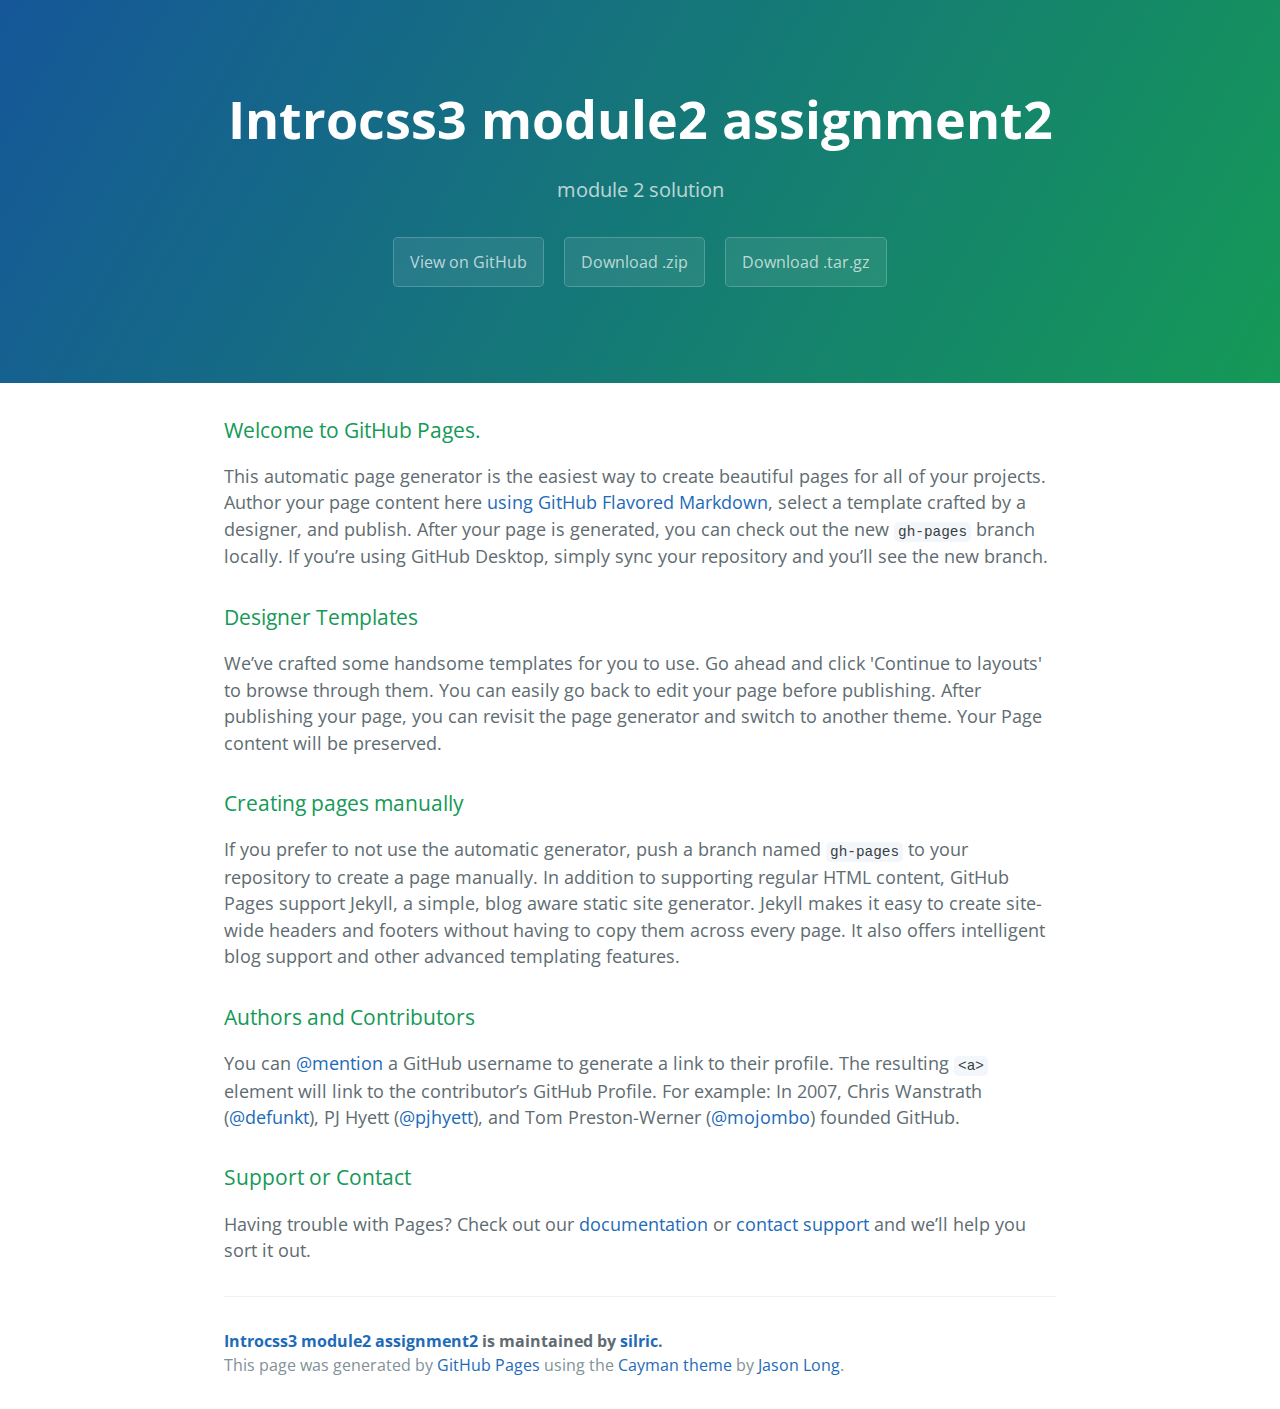
<file: index.html>
<!DOCTYPE html>
<html lang="en-us">
  <head>
    <meta charset="UTF-8">
    <title>Introcss3 module2 assignment2 by silric</title>
    <meta name="viewport" content="width=device-width, initial-scale=1">
    <link rel="stylesheet" type="text/css" href="stylesheets/normalize.css" media="screen">
    <link href='https://fonts.googleapis.com/css?family=Open+Sans:400,700' rel='stylesheet' type='text/css'>
    <link rel="stylesheet" type="text/css" href="stylesheets/stylesheet.css" media="screen">
    <link rel="stylesheet" type="text/css" href="stylesheets/github-light.css" media="screen">
  </head>
  <body>
    <section class="page-header">
      <h1 class="project-name">Introcss3 module2 assignment2</h1>
      <h2 class="project-tagline">module 2 solution</h2>
      <a href="https://github.com/silric/introcss3_module2_assignment2" class="btn">View on GitHub</a>
      <a href="https://github.com/silric/introcss3_module2_assignment2/zipball/master" class="btn">Download .zip</a>
      <a href="https://github.com/silric/introcss3_module2_assignment2/tarball/master" class="btn">Download .tar.gz</a>
    </section>

    <section class="main-content">
      <h3>
<a id="welcome-to-github-pages" class="anchor" href="#welcome-to-github-pages" aria-hidden="true"><span aria-hidden="true" class="octicon octicon-link"></span></a>Welcome to GitHub Pages.</h3>

<p>This automatic page generator is the easiest way to create beautiful pages for all of your projects. Author your page content here <a href="https://guides.github.com/features/mastering-markdown/">using GitHub Flavored Markdown</a>, select a template crafted by a designer, and publish. After your page is generated, you can check out the new <code>gh-pages</code> branch locally. If you’re using GitHub Desktop, simply sync your repository and you’ll see the new branch.</p>

<h3>
<a id="designer-templates" class="anchor" href="#designer-templates" aria-hidden="true"><span aria-hidden="true" class="octicon octicon-link"></span></a>Designer Templates</h3>

<p>We’ve crafted some handsome templates for you to use. Go ahead and click 'Continue to layouts' to browse through them. You can easily go back to edit your page before publishing. After publishing your page, you can revisit the page generator and switch to another theme. Your Page content will be preserved.</p>

<h3>
<a id="creating-pages-manually" class="anchor" href="#creating-pages-manually" aria-hidden="true"><span aria-hidden="true" class="octicon octicon-link"></span></a>Creating pages manually</h3>

<p>If you prefer to not use the automatic generator, push a branch named <code>gh-pages</code> to your repository to create a page manually. In addition to supporting regular HTML content, GitHub Pages support Jekyll, a simple, blog aware static site generator. Jekyll makes it easy to create site-wide headers and footers without having to copy them across every page. It also offers intelligent blog support and other advanced templating features.</p>

<h3>
<a id="authors-and-contributors" class="anchor" href="#authors-and-contributors" aria-hidden="true"><span aria-hidden="true" class="octicon octicon-link"></span></a>Authors and Contributors</h3>

<p>You can <a href="https://help.github.com/articles/basic-writing-and-formatting-syntax/#mentioning-users-and-teams" class="user-mention">@mention</a> a GitHub username to generate a link to their profile. The resulting <code>&lt;a&gt;</code> element will link to the contributor’s GitHub Profile. For example: In 2007, Chris Wanstrath (<a href="https://github.com/defunkt" class="user-mention">@defunkt</a>), PJ Hyett (<a href="https://github.com/pjhyett" class="user-mention">@pjhyett</a>), and Tom Preston-Werner (<a href="https://github.com/mojombo" class="user-mention">@mojombo</a>) founded GitHub.</p>

<h3>
<a id="support-or-contact" class="anchor" href="#support-or-contact" aria-hidden="true"><span aria-hidden="true" class="octicon octicon-link"></span></a>Support or Contact</h3>

<p>Having trouble with Pages? Check out our <a href="https://help.github.com/pages">documentation</a> or <a href="https://github.com/contact">contact support</a> and we’ll help you sort it out.</p>

      <footer class="site-footer">
        <span class="site-footer-owner"><a href="https://github.com/silric/introcss3_module2_assignment2">Introcss3 module2 assignment2</a> is maintained by <a href="https://github.com/silric">silric</a>.</span>

        <span class="site-footer-credits">This page was generated by <a href="https://pages.github.com">GitHub Pages</a> using the <a href="https://github.com/jasonlong/cayman-theme">Cayman theme</a> by <a href="https://twitter.com/jasonlong">Jason Long</a>.</span>
      </footer>

    </section>

  
  </body>
</html>
</file>
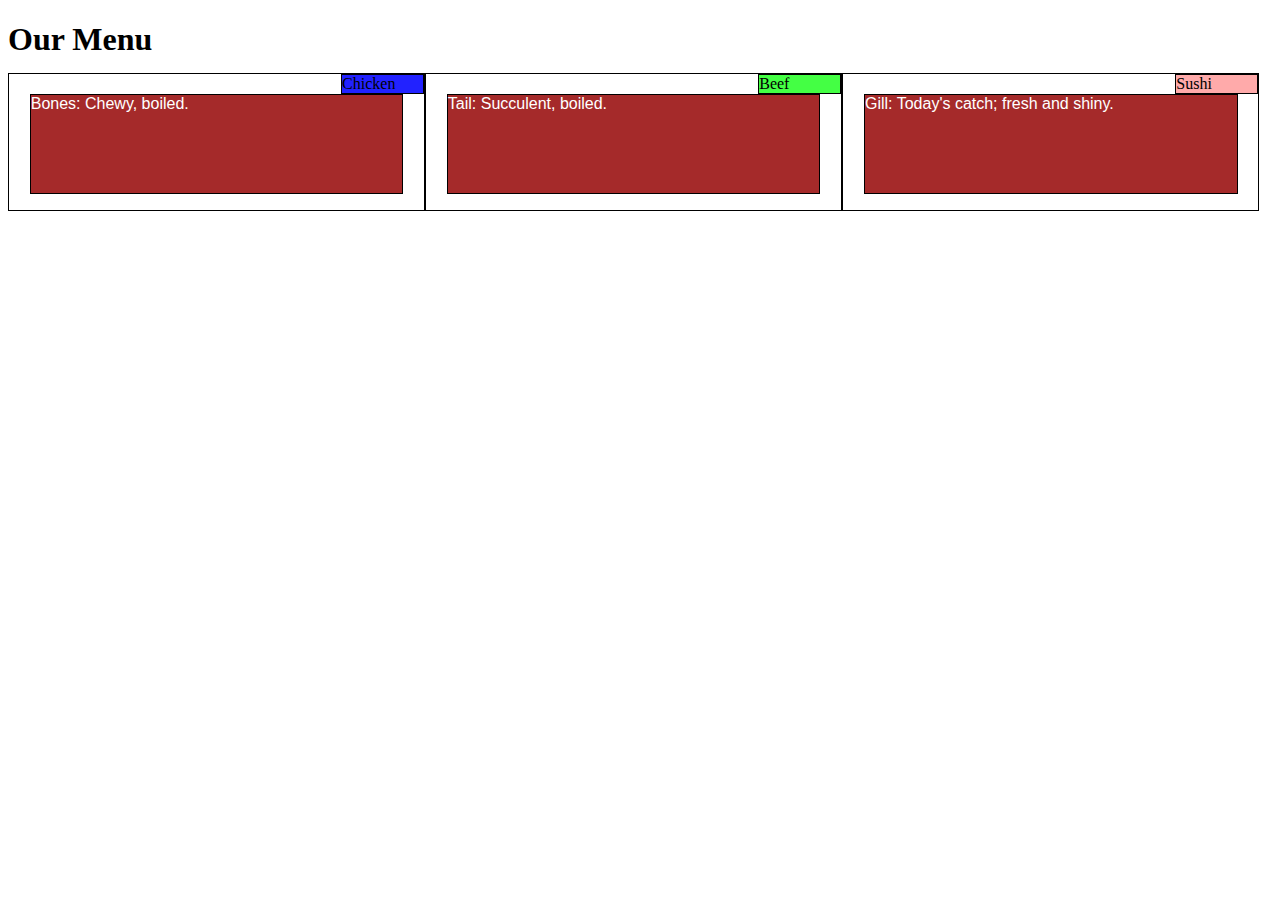
<file: my_module2_solution/index.html>
<!DOCTYPE html>
<html>
<head>
<meta charset="utf-8">
<meta name="viewport" content="width=device-width, initial-scale=1">
<title>Responsive Layout</title>
<link rel="stylesheet" href="css/styles.css">
</head>
<body>
<h1>Our Menu</h1>

  <div class="col-lg-4 col-md-6  col-sd-12">
    <article id="sectiontitle1">Chicken</article>
    <p>Bones: Chewy, boiled.</p>
  </div>
  <div class="col-lg-4 col-md-6  col-sd-12">
    <article id="sectiontitle2">Beef</article>
    <p>Tail: Succulent, boiled.</p>
  </div>
  <div class="col-lg-4 col-md-12 col-sd-12">
    <article id="sectiontitle3">Sushi</article>
    <p>Gill: Today's catch; fresh and shiny.</p>
  </div>

</body>
</html>
</file>
<file: stylesheets/stylesheet.css>
* {
  box-sizing: border-box; }

body {
  padding: 0;
  margin: 0;
  font-family: "Open Sans", "Helvetica Neue", Helvetica, Arial, sans-serif;
  font-size: 16px;
  line-height: 1.5;
  color: #606c71; }

a {
  color: #1e6bb8;
  text-decoration: none; }
  a:hover {
    text-decoration: underline; }

.btn {
  display: inline-block;
  margin-bottom: 1rem;
  color: rgba(255, 255, 255, 0.7);
  background-color: rgba(255, 255, 255, 0.08);
  border-color: rgba(255, 255, 255, 0.2);
  border-style: solid;
  border-width: 1px;
  border-radius: 0.3rem;
  transition: color 0.2s, background-color 0.2s, border-color 0.2s; }
  .btn + .btn {
    margin-left: 1rem; }

.btn:hover {
  color: rgba(255, 255, 255, 0.8);
  text-decoration: none;
  background-color: rgba(255, 255, 255, 0.2);
  border-color: rgba(255, 255, 255, 0.3); }

@media screen and (min-width: 64em) {
  .btn {
    padding: 0.75rem 1rem; } }

@media screen and (min-width: 42em) and (max-width: 64em) {
  .btn {
    padding: 0.6rem 0.9rem;
    font-size: 0.9rem; } }

@media screen and (max-width: 42em) {
  .btn {
    display: block;
    width: 100%;
    padding: 0.75rem;
    font-size: 0.9rem; }
    .btn + .btn {
      margin-top: 1rem;
      margin-left: 0; } }

.page-header {
  color: #fff;
  text-align: center;
  background-color: #159957;
  background-image: linear-gradient(120deg, #155799, #159957); }

@media screen and (min-width: 64em) {
  .page-header {
    padding: 5rem 6rem; } }

@media screen and (min-width: 42em) and (max-width: 64em) {
  .page-header {
    padding: 3rem 4rem; } }

@media screen and (max-width: 42em) {
  .page-header {
    padding: 2rem 1rem; } }

.project-name {
  margin-top: 0;
  margin-bottom: 0.1rem; }

@media screen and (min-width: 64em) {
  .project-name {
    font-size: 3.25rem; } }

@media screen and (min-width: 42em) and (max-width: 64em) {
  .project-name {
    font-size: 2.25rem; } }

@media screen and (max-width: 42em) {
  .project-name {
    font-size: 1.75rem; } }

.project-tagline {
  margin-bottom: 2rem;
  font-weight: normal;
  opacity: 0.7; }

@media screen and (min-width: 64em) {
  .project-tagline {
    font-size: 1.25rem; } }

@media screen and (min-width: 42em) and (max-width: 64em) {
  .project-tagline {
    font-size: 1.15rem; } }

@media screen and (max-width: 42em) {
  .project-tagline {
    font-size: 1rem; } }

.main-content :first-child {
  margin-top: 0; }
.main-content img {
  max-width: 100%; }
.main-content h1, .main-content h2, .main-content h3, .main-content h4, .main-content h5, .main-content h6 {
  margin-top: 2rem;
  margin-bottom: 1rem;
  font-weight: normal;
  color: #159957; }
.main-content p {
  margin-bottom: 1em; }
.main-content code {
  padding: 2px 4px;
  font-family: Consolas, "Liberation Mono", Menlo, Courier, monospace;
  font-size: 0.9rem;
  color: #383e41;
  background-color: #f3f6fa;
  border-radius: 0.3rem; }
.main-content pre {
  padding: 0.8rem;
  margin-top: 0;
  margin-bottom: 1rem;
  font: 1rem Consolas, "Liberation Mono", Menlo, Courier, monospace;
  color: #567482;
  word-wrap: normal;
  background-color: #f3f6fa;
  border: solid 1px #dce6f0;
  border-radius: 0.3rem; }
  .main-content pre > code {
    padding: 0;
    margin: 0;
    font-size: 0.9rem;
    color: #567482;
    word-break: normal;
    white-space: pre;
    background: transparent;
    border: 0; }
.main-content .highlight {
  margin-bottom: 1rem; }
  .main-content .highlight pre {
    margin-bottom: 0;
    word-break: normal; }
.main-content .highlight pre, .main-content pre {
  padding: 0.8rem;
  overflow: auto;
  font-size: 0.9rem;
  line-height: 1.45;
  border-radius: 0.3rem; }
.main-content pre code, .main-content pre tt {
  display: inline;
  max-width: initial;
  padding: 0;
  margin: 0;
  overflow: initial;
  line-height: inherit;
  word-wrap: normal;
  background-color: transparent;
  border: 0; }
  .main-content pre code:before, .main-content pre code:after, .main-content pre tt:before, .main-content pre tt:after {
    content: normal; }
.main-content ul, .main-content ol {
  margin-top: 0; }
.main-content blockquote {
  padding: 0 1rem;
  margin-left: 0;
  color: #819198;
  border-left: 0.3rem solid #dce6f0; }
  .main-content blockquote > :first-child {
    margin-top: 0; }
  .main-content blockquote > :last-child {
    margin-bottom: 0; }
.main-content table {
  display: block;
  width: 100%;
  overflow: auto;
  word-break: normal;
  word-break: keep-all; }
  .main-content table th {
    font-weight: bold; }
  .main-content table th, .main-content table td {
    padding: 0.5rem 1rem;
    border: 1px solid #e9ebec; }
.main-content dl {
  padding: 0; }
  .main-content dl dt {
    padding: 0;
    margin-top: 1rem;
    font-size: 1rem;
    font-weight: bold; }
  .main-content dl dd {
    padding: 0;
    margin-bottom: 1rem; }
.main-content hr {
  height: 2px;
  padding: 0;
  margin: 1rem 0;
  background-color: #eff0f1;
  border: 0; }

@media screen and (min-width: 64em) {
  .main-content {
    max-width: 64rem;
    padding: 2rem 6rem;
    margin: 0 auto;
    font-size: 1.1rem; } }

@media screen and (min-width: 42em) and (max-width: 64em) {
  .main-content {
    padding: 2rem 4rem;
    font-size: 1.1rem; } }

@media screen and (max-width: 42em) {
  .main-content {
    padding: 2rem 1rem;
    font-size: 1rem; } }

.site-footer {
  padding-top: 2rem;
  margin-top: 2rem;
  border-top: solid 1px #eff0f1; }

.site-footer-owner {
  display: block;
  font-weight: bold; }

.site-footer-credits {
  color: #819198; }

@media screen and (min-width: 64em) {
  .site-footer {
    font-size: 1rem; } }

@media screen and (min-width: 42em) and (max-width: 64em) {
  .site-footer {
    font-size: 1rem; } }

@media screen and (max-width: 42em) {
  .site-footer {
    font-size: 0.9rem; } }
</file>
<file: stylesheets/github-light.css>
/*
   Copyright 2014 GitHub Inc.

   Licensed under the Apache License, Version 2.0 (the "License");
   you may not use this file except in compliance with the License.
   You may obtain a copy of the License at

       http://www.apache.org/licenses/LICENSE-2.0

   Unless required by applicable law or agreed to in writing, software
   distributed under the License is distributed on an "AS IS" BASIS,
   WITHOUT WARRANTIES OR CONDITIONS OF ANY KIND, either express or implied.
   See the License for the specific language governing permissions and
   limitations under the License.

*/

.pl-c /* comment */ {
  color: #969896;
}

.pl-c1      /* constant, markup.raw, meta.diff.header, meta.module-reference, meta.property-name, support, support.constant, support.variable, variable.other.constant */,
.pl-s .pl-v /* string variable */ {
  color: #0086b3;
}

.pl-e  /* entity */,
.pl-en /* entity.name */ {
  color: #795da3;
}

.pl-s .pl-s1 /* string source */,
.pl-smi      /* storage.modifier.import, storage.modifier.package, storage.type.java, variable.other, variable.parameter.function */ {
  color: #333;
}

.pl-ent /* entity.name.tag */ {
  color: #63a35c;
}

.pl-k /* keyword, storage, storage.type */ {
  color: #a71d5d;
}

.pl-pds              /* punctuation.definition.string, string.regexp.character-class */,
.pl-s                /* string */,
.pl-s .pl-pse .pl-s1 /* string punctuation.section.embedded source */,
.pl-sr               /* string.regexp */,
.pl-sr .pl-cce       /* string.regexp constant.character.escape */,
.pl-sr .pl-sra       /* string.regexp string.regexp.arbitrary-repitition */,
.pl-sr .pl-sre       /* string.regexp source.ruby.embedded */ {
  color: #183691;
}

.pl-v /* variable */ {
  color: #ed6a43;
}

.pl-id /* invalid.deprecated */ {
  color: #b52a1d;
}

.pl-ii /* invalid.illegal */ {
  background-color: #b52a1d;
  color: #f8f8f8;
}

.pl-sr .pl-cce /* string.regexp constant.character.escape */ {
  color: #63a35c;
  font-weight: bold;
}

.pl-ml /* markup.list */ {
  color: #693a17;
}

.pl-mh        /* markup.heading */,
.pl-mh .pl-en /* markup.heading entity.name */,
.pl-ms        /* meta.separator */ {
  color: #1d3e81;
  font-weight: bold;
}

.pl-mq /* markup.quote */ {
  color: #008080;
}

.pl-mi /* markup.italic */ {
  color: #333;
  font-style: italic;
}

.pl-mb /* markup.bold */ {
  color: #333;
  font-weight: bold;
}

.pl-md /* markup.deleted, meta.diff.header.from-file */ {
  background-color: #ffecec;
  color: #bd2c00;
}

.pl-mi1 /* markup.inserted, meta.diff.header.to-file */ {
  background-color: #eaffea;
  color: #55a532;
}

.pl-mdr /* meta.diff.range */ {
  color: #795da3;
  font-weight: bold;
}

.pl-mo /* meta.output */ {
  color: #1d3e81;
}
</file>
<file: my_module2_solution/css/styles.css>
/********** Base styles **********/
* {
  box-sizing: border-box;
}
h1 {
  margin-bottom: 15px;
}

p {
  border: 1px solid black;
  background-color: #A52A2A;
  width: 90%;
  height: 100px;
  margin-top: 20px;
  margin-right: auto;
  margin-left: auto;
  font-family: Helvetica;
  color: white;
}
div {
  position: relative;
  border: 1px solid black;
}
article {
 float: right;
 height:20px;
 width:20%;
 border: 1px solid black; 
 position: relative; 
 
}
#sectiontitle1 {
  background-color: #2222ff;
}
#sectiontitle2 {
  background-color: #44ff44;
}
#sectiontitle3 {
  background-color: #ffaaaa;
}
/* Simple Responsive Framework. */
.row {
  width: 100%;
}

/********** Large devices only **********/
@media (min-width: 992px) {
  .col-lg-1, .col-lg-2, .col-lg-3, .col-lg-4, .col-lg-5, .col-lg-6, .col-lg-7, .col-lg-8, .col-lg-9, .col-lg-10, .col-lg-11, .col-lg-12 {
    float: left;
    border: 1px solid black;
  }
  .col-lg-1 {
    width: 8.33%;
  }
  .col-lg-2 {
    width: 16.66%;
  }
  .col-lg-3 {
    width: 25%;
  }
  .col-lg-4 {
    width: 33%;
  }
  .col-lg-5 {
    width: 41.66%;
  }
  .col-lg-6 {
    width: 50%;
  }
  .col-lg-7 {
    width: 58.33%;
  }
  .col-lg-8 {
    width: 66.66%;
  }
  .col-lg-9 {
    width: 74.99%;
  }
  .col-lg-10 {
    width: 83.33%;
  }
  .col-lg-11 {
    width: 91.66%;
  }
  .col-lg-12 {
    width: 100%;
  }
}

/********** Medium devices only **********/
@media (min-width: 768px) and (max-width: 991px) {
  .col-md-1, .col-md-2, .col-md-3, .col-md-4, .col-md-5, .col-md-6, .col-md-7, .col-md-8, .col-md-9, .col-md-10, .col-md-11, .col-md-12 {
    float: left;
    border: 1px solid black;
  }
  .col-md-1 {
    width: 8.33%;
  }
  .col-md-2 {
    width: 16.66%;
  }
  .col-md-3 {
    width: 25%;
  }
  .col-md-4 {
    width: 33%;
  }
  .col-md-5 {
    width: 41.66%;
  }
  .col-md-6 {
    width: 50%;
  }
  .col-md-7 {
    width: 58.33%;
  }
  .col-md-8 {
    width: 66.66%;
  }
  .col-md-9 {
    width: 74.99%;
  }
  .col-md-10 {
    width: 83.33%;
  }
  .col-md-11 {
    width: 91.66%;
  }
  .col-md-12 {
    width: 100%;
  }
}
/********** Small devices only **********/
@media (max-width: 767px) {
  .col-sd-1, .col-sd-2, .col-sd-3, .col-sd-4, .col-sd-5, .col-sd-6, .col-sd-7, .col-sd-8, .col-sd-9, .col-sd-10, .col-sd-11, .col-sd-12 {
    float: left;
    border: 1px solid black;
  }
  .col-sd-1 {
    width: 8.33%;
  }
  .col-sd-2 {
    width: 16.66%;
  }
  .col-sd-3 {
    width: 25%;
  }
  .col-sd-4 {
    width: 33%;
  }
  .col-sd-5 {
    width: 41.66%;
  }
  .col-sd-6 {
    width: 50%;
  }
  .col-sd-7 {
    width: 58.33%;
  }
  .col-sd-8 {
    width: 66.66%;
  }
  .col-sd-9 {
    width: 74.99%;
  }
  .col-sd-10 {
    width: 83.33%;
  }
  .col-sd-11 {
    width: 91.66%;
  }
  .col-sd-12 {
    width: 100%;
  }
}
</file>
